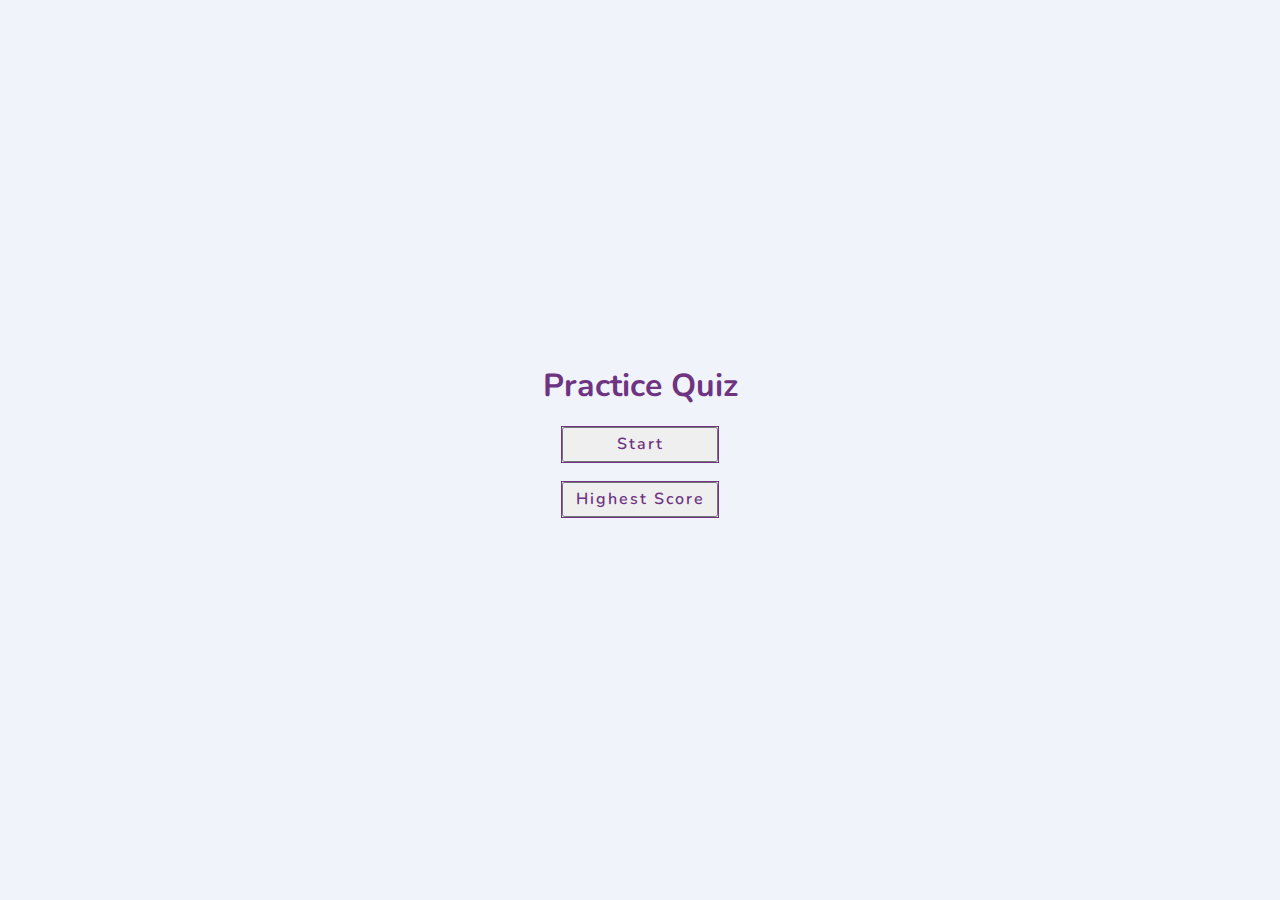
<file: index.html>
<!DOCTYPE html>
<html lang="en">
<head>
    <meta charset="UTF-8">
    <meta name="viewport" content="width=device-width, initial-scale=1.0">
    <link rel="stylesheet" type="text/css" href="main.css">
    <link rel="preconnect" href="https://fonts.googleapis.com">
    <link rel="preconnect" href="https://fonts.gstatic.com" crossorigin>
    <link href="https://fonts.googleapis.com/css2?family=Nunito:ital,wght@0,200..1000;1,200..1000&display=swap" rel="stylesheet">
    <title>Quiz App</title>
</head>
<body>
    <div class="container">
        <div class="landing-page">
            <h1>Practice Quiz</h1>
            <div class="landpage-btns">
                <button type="button" class="start" onclick="location.href='questions.html'">Start</button>
                <button type="button" class="high-scores" id="high-score-display">Highest Score</button>
            </div>
        </div>
    </div>
</body>
</html>
</file>
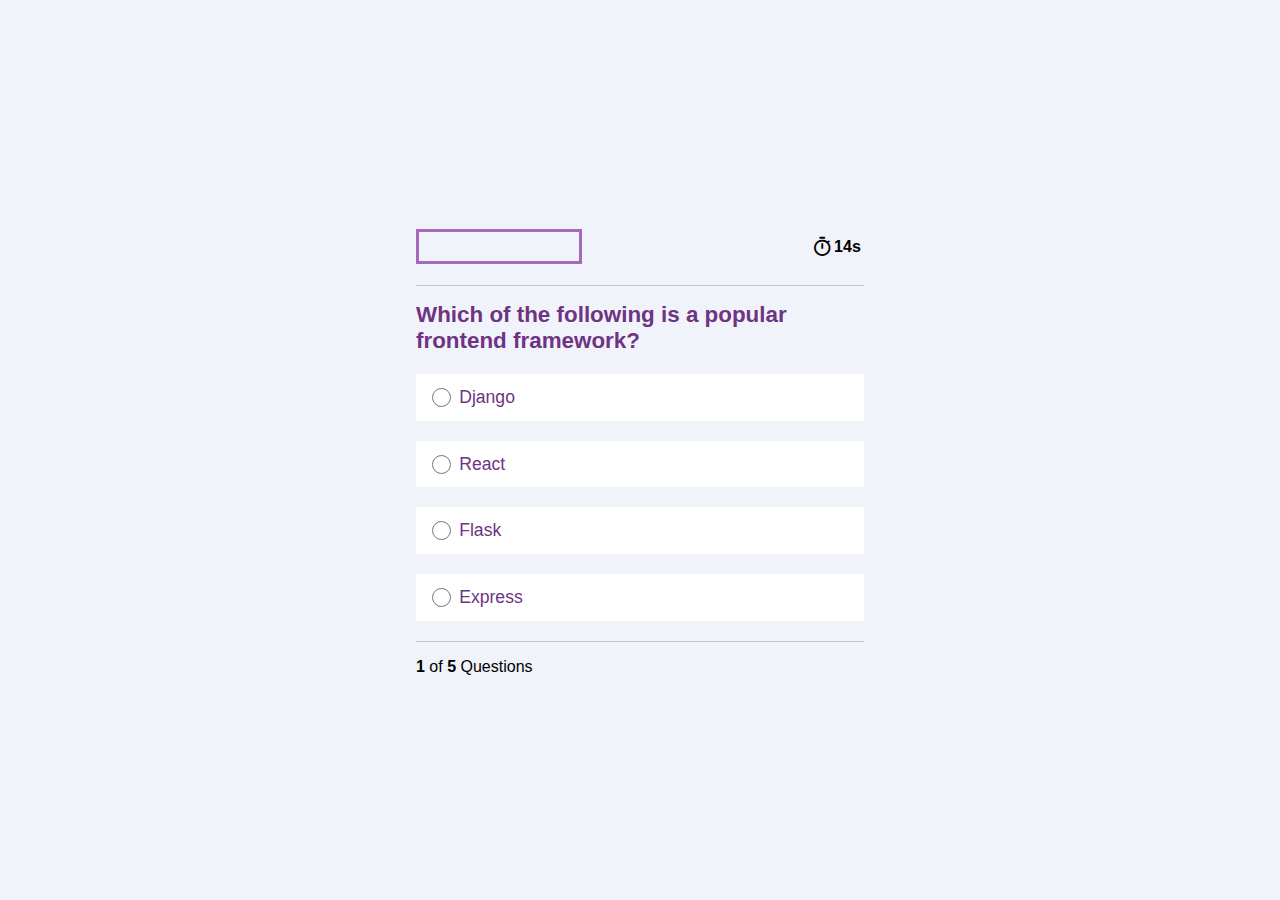
<file: questions.html>
<!DOCTYPE html>
<html lang="en">
<head>
    <meta charset="UTF-8">
    <meta name="viewport" content="width=device-width, initial-scale=1.0">
    <link rel="stylesheet" type="text/css" href="questions.css">
    <link rel="stylesheet" type="text/css" href="main.css">


   
    <link rel="stylesheet" href="https://fonts.googleapis.com/css2?family=Material+Symbols+Outlined:opsz,wght,FILL,GRAD@20..48,100..700,0..1,-50" />
    <title>Quiz Questions</title>
</head>
<body>
    <div class="container">
        <div class="quiz-container">
            <div class="utility-header">
                <div class="progress-bar">
                    <div class="progressbar-full"></div>
                </div>
                <div class="countdown-timer">
                    <span class="material-symbols-outlined" aria-hidden="true">timer</span>
                    <p class="time-duration">30s</p>
                </div>
            </div>  

            <h2 id="question-title" ></h2>
            <ul class="quiz-choices" role="radiogroup" aria-labelledby="question-title"></ul>

            <div class="quiz-footer">
                <p class="question-counter"><b>1</b> of <b>5</b> Questions</p>
                <button type="button" class="next-btn">
                    Next
                <span class="material-symbols-outlined">arrow_right_alt</span>
                </button>
            </div>
        </div>

        
        
    </div>

    <script src="questions.js"></script>
</body>
</html>
</file>
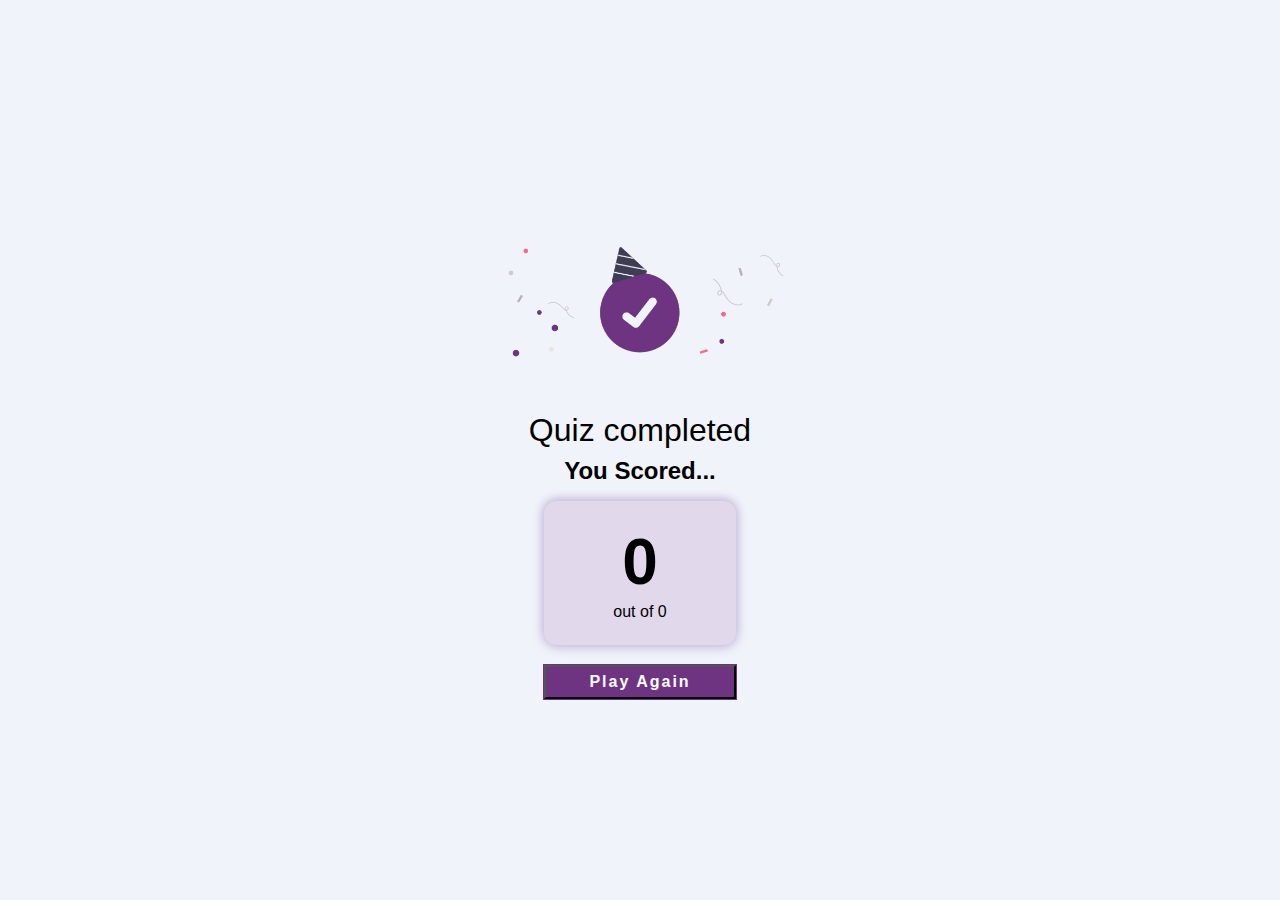
<file: score.html>
<!DOCTYPE html>
<html lang="en">
<head>
    <meta charset="UTF-8">
    <meta name="viewport" content="width=device-width, initial-scale=1.0">
    <title>Results</title>
    <link rel="stylesheet" href="main.css">
    <link rel="stylesheet" href="score.css">
 
</head>
<body>
    <div class="container">
        <div class="result-container">
            <img src="assets/success-removebg.png" class="completion-img" alt="celebrating-icon"/>
            <h2 class="quiz-complete">Quiz completed</h2>
            <h3 class="score">You Scored...</h3>
            <div></div>      
            <div class="score-container">
                <p class="correct-answers"><b>0</b></p>
                <p class="total-questions"></p>
            </div>
            <button class="play-again">Play Again</button>
          
        </div>
        
    </div>
    <script src="score.js"></script>
    <script src="questions.js"></script>

</body>
</html>
</file>
<file: main.css>
:root{
    --pri-bg-color: #F0F3FA;
    --sec-bg-color: #FFF;

    --primary-font-color: #6E3482
}

* {
    margin: 0%;
    padding: 0%;
    box-sizing: border-box;
    font-family: "Nunito", sans-serif;
}

body {
    background-color: var(--pri-bg-color);
}

.container{
    display: flex;
    justify-content: center;
    align-items: center;
    width: 100%;
    height: 100vh;
    
}
h1 {
    color: var(--primary-font-color);
}

.landpage-btns {
   display: grid;
   height: 90px;
   width: 80%;
   margin: 20px auto;
   row-gap: 20px;
}
button {
    text-decoration: none;
    text-align: center;
    outline: 1px solid var(--primary-font-color);
    color: var(--primary-font-color);
    letter-spacing: 2px;
    font-size: 1rem;
    font-weight: 600;
}

.start {
    position: relative; /* Necessary for pseudo elements */
    color: var(--primary-font-color);
    overflow: hidden;
    transition: color 1s;
    z-index: 1; /* Ensures button content stays above */
}

.start:hover{
    color: #FFF;
    text-transform: uppercase;
}
.start::before {
    content: '';
    position: absolute; /* Needed for positioning */
    left: -50px; /* Anchor to left */
    top: 0; /* Anchor to top */
    width: 0; /* Initial state for animation */
    height: 100%;
    
    background-color: var(--primary-font-color);
    transform: skewX(35deg);
    z-index: -1;
    transition: width 1s;
}

.start:hover::before {
    width: 150%;
}
</file>
<file: questions.css>
:root{
    --pri-bg-color: #F0F3FA;
    --sec-bg-color: #FFF;
    --primary-font-color: #6E3482
}

.quiz-container{
    padding: 0 1rem;
    max-width: 480px; 
    min-width: 320px;
    width: 100%;      /* allows shrinking for smaller screens */
    box-sizing: border-box;
}
.utility-header {
    display: flex;
    justify-content: space-between;
    align-items: center;
    width: 100%;
    border-bottom: .1rem solid #C6C6C6;
    padding: 1.5rem 0.2rem;
}

.progress-bar{ 
    width: 10rem;
    height: 1.8rem;
    outline: 0.2rem solid #A56ABD
}
.progressbar-full {
    width: 0%;
    height: 100%;
    background-color: #A56ABD;
    transition: width  0.3s ease;
}
.countdown-timer {
    display: flex;
    align-items: center;
    justify-content: end;
    font-weight: 600;
    gap: 0.1rem;
}
.countdown-timer span {
    font-size: 1.4rem;
}
#question-title{
    width: 100%; /* fill container width */
    word-wrap: break-word; /* breaks long words or links */
    white-space: normal; /* allow normal line breaks */
    padding-top: 1rem;
    font-weight: 600;
    font-size: 1.4rem;
    color: #6E3482;
}
/* Reset default ul styles */
.quiz-choices {
    list-style: none;
    width: 100%;   /* full width of container */
    padding: 0;
    margin: 1rem 0;
    box-sizing: border-box;

}

.choice-option {
    margin: 20px 0;
}
.choice-option input{
    width: 1.2rem;
    height: 1.2rem;
    margin: 0;
    cursor: pointer;
}
.choice-option label {
    display: flex;
    align-items: center;
    gap: 0.5rem;
    cursor: pointer;
    padding: 0.8rem 1rem;
    background-color: #FFF;
    font-size: 1.1rem;
    color:#6E3482;
    width: 100%;
    transition: background-color 0.25s ease, border-color 0.25s ease;
}
.choice-option label > span.material-symbols-outlined {
    margin-left: auto;  /* push icon to right end */
    font-size: 1.6rem;
}
.choice-option.correct label {
    color: #4CAF50;;
    background-color: #D4EDDA;
    border-color: #B7E1C1;

}
.choice-option.incorrect label  {
    color: #E53935;
    background-color: #F8D7DA;
    border-color: #F4BEC3 ;

}
.choice-option input:focus + label{
    outline: 3px solid #A56ABD;
}

.quiz-footer {
    display: flex;
    justify-content: space-between;
    align-items: center;
    padding: 1rem 0;
    border-top: .1rem solid #C6C6C6;
    width: 100%;
}

.quiz-footer .next-btn {
    display: inline-flex;
    align-items: center;
    gap: 0.2rem;
    padding: 0.5rem 1rem;
    color: #fff;
    background-color: #6E3482;
    border: 1px solid transparent;
    border-radius: .25rem;
    outline: none;
    cursor: pointer;
    font-size: .9rem;
    font-weight: 500;
    letter-spacing: 0.05em;
    text-decoration: none;
    transition: all 250ms;
    display: hidden;
}
</file>
<file: score.css>
.completion-img {
    width: 20rem;
}
.quiz-complete {
    text-align: center;
    margin-bottom: 0.5rem;
    font-size: 2rem;
    font-weight: 500;
}

.score {
    text-align: center;
    font-size: 1.5rem;
    font-weight: 600; 
}

.score-container {
    background-color: #E1D8EB;
    padding: 1.5rem;
    margin: 1rem 4rem;
    border-radius: 0.8rem;
    box-shadow: 0 2px 12px #C8BBDC, 0px -2px 10px #C8BBDC;
}
.correct-answers {
    font-size:4rem;
    font-weight: 600;
    display: flex;
    justify-content: center;
    margin-bottom: 0.3rem;
}
.total-questions {
    font-size: 1rem;
    font-weight: 500;
    display: flex;
    justify-content: center;
}
.play-again {
    background-color: #6E3482;
    color: white;
    width: 60%;
    padding: 0.4rem 1rem;
    margin: 0.2rem 4rem;
   

}
</file>
